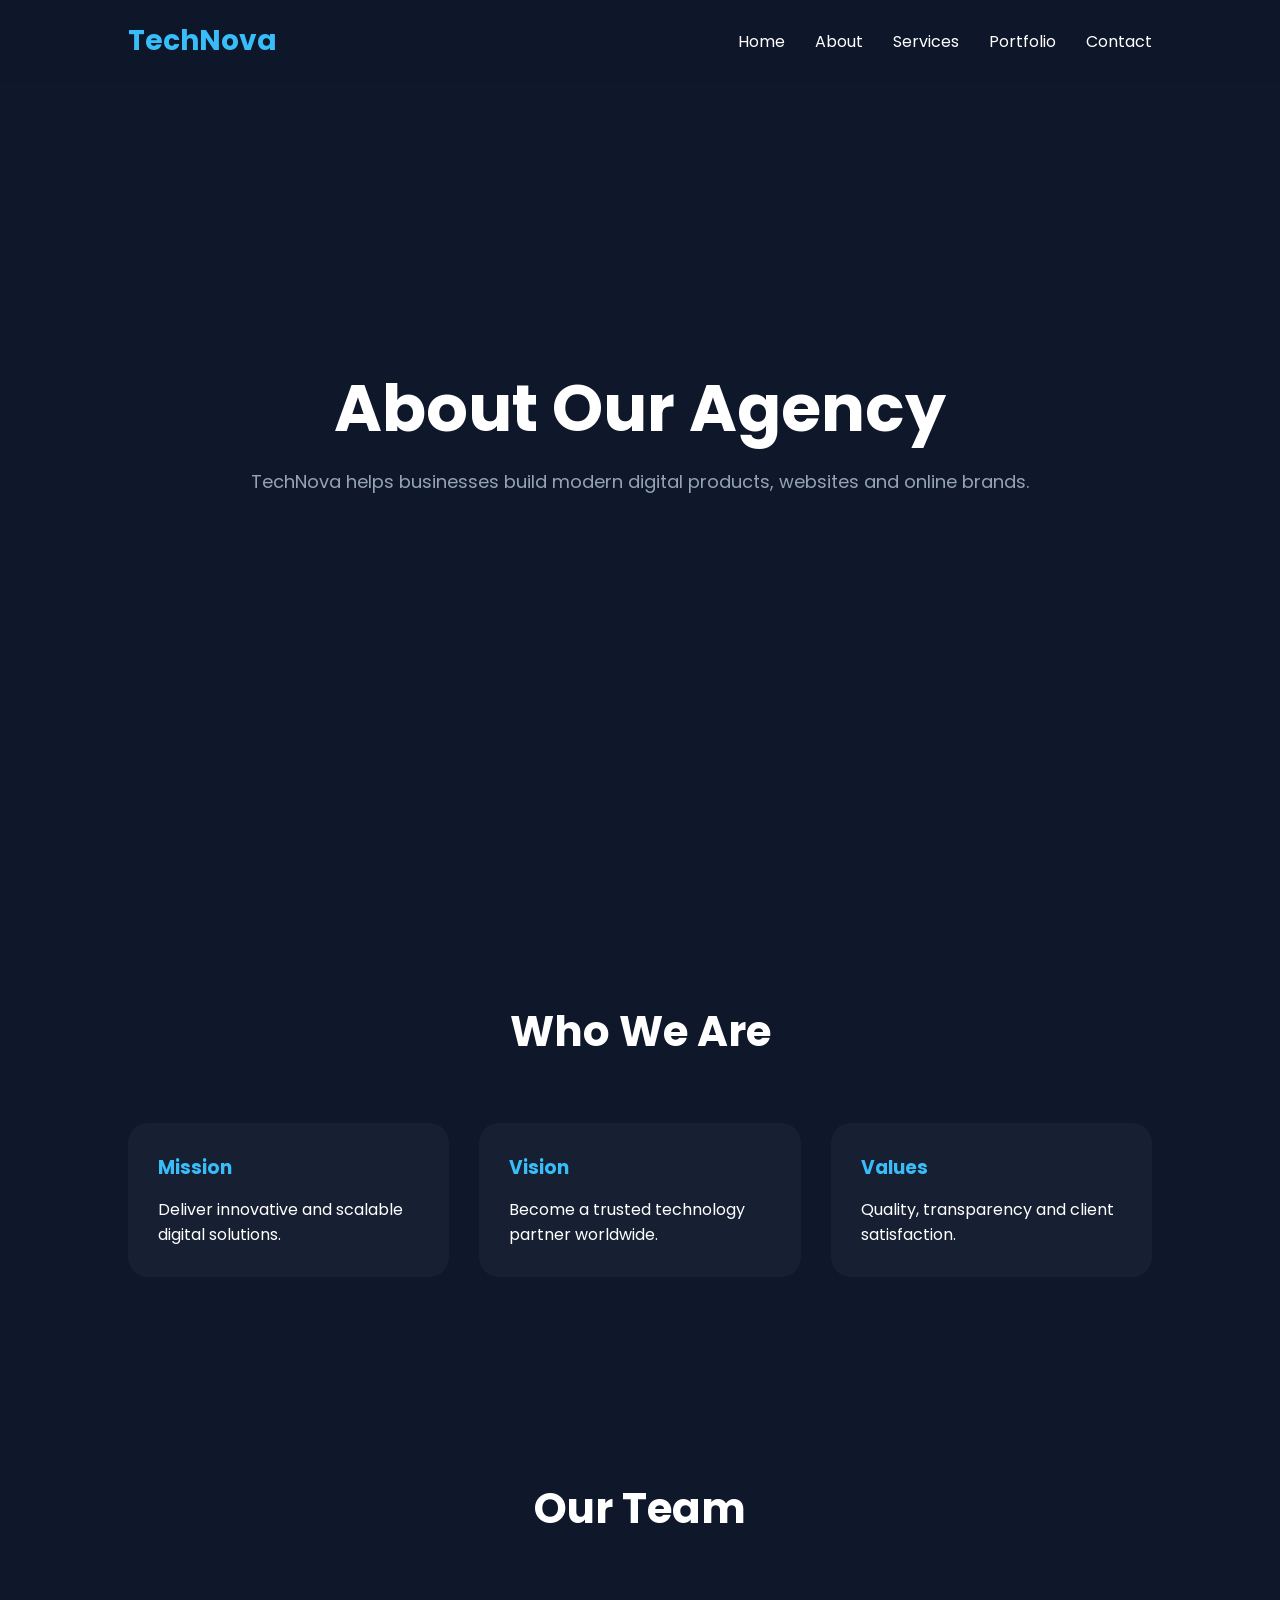
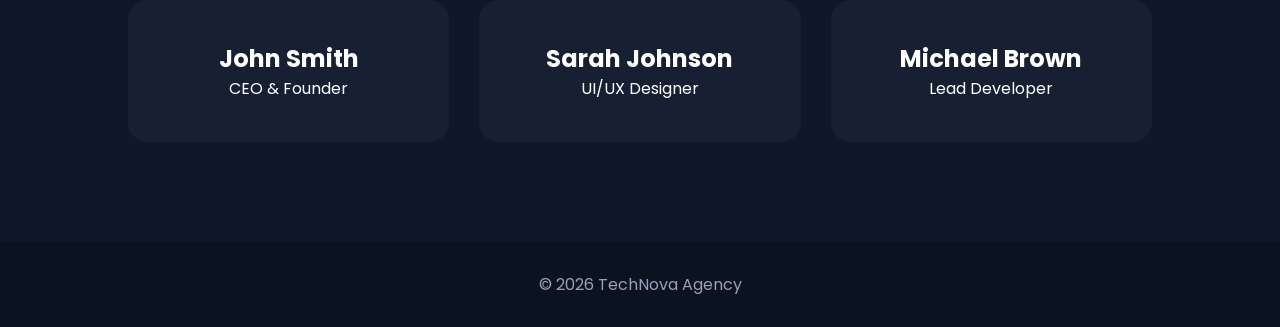
<file: about.html>
<!DOCTYPE html>
<html lang="en">
<head>
<meta charset="UTF-8">
<meta name="viewport" content="width=device-width, initial-scale=1.0">
<title>About | TechNova</title>

<link href="https://fonts.googleapis.com/css2?family=Poppins:wght@300;400;500;600;700&display=swap" rel="stylesheet">
<link rel="stylesheet" href="./style.css">
</head>

<body>

<header class="header">
    <a href="index.html" class="logo">TechNova</a>

    <nav class="navbar">
        <a href="index.html">Home</a>
        <a href="about.html">About</a>
        <a href="services.html">Services</a>
        <a href="portfolio.html">Portfolio</a>
        <a href="contact.html">Contact</a>
    </nav>
</header>

<section class="hero">

<div class="hero-content">
<h1>About Our Agency</h1>

<p>
TechNova helps businesses build modern digital products,
websites and online brands.
</p>
</div>

</section>

<section>

<h2>Who We Are</h2>

<div class="why-us">

<div class="why-card">
<h3>Mission</h3>
<p>
Deliver innovative and scalable digital solutions.
</p>
</div>

<div class="why-card">
<h3>Vision</h3>
<p>
Become a trusted technology partner worldwide.
</p>
</div>

<div class="why-card">
<h3>Values</h3>
<p>
Quality, transparency and client satisfaction.
</p>
</div>

</div>

</section>

<section>

<h2>Our Team</h2>

<div class="service-container">

<div class="service-card">
<h3>John Smith</h3>
<p>CEO & Founder</p>
</div>

<div class="service-card">
<h3>Sarah Johnson</h3>
<p>UI/UX Designer</p>
</div>

<div class="service-card">
<h3>Michael Brown</h3>
<p>Lead Developer</p>
</div>

</div>

</section>

<footer>
<p>© 2026 TechNova Agency</p>
</footer>

<script src="./script.js"></script>

</body>
</html>
</file>
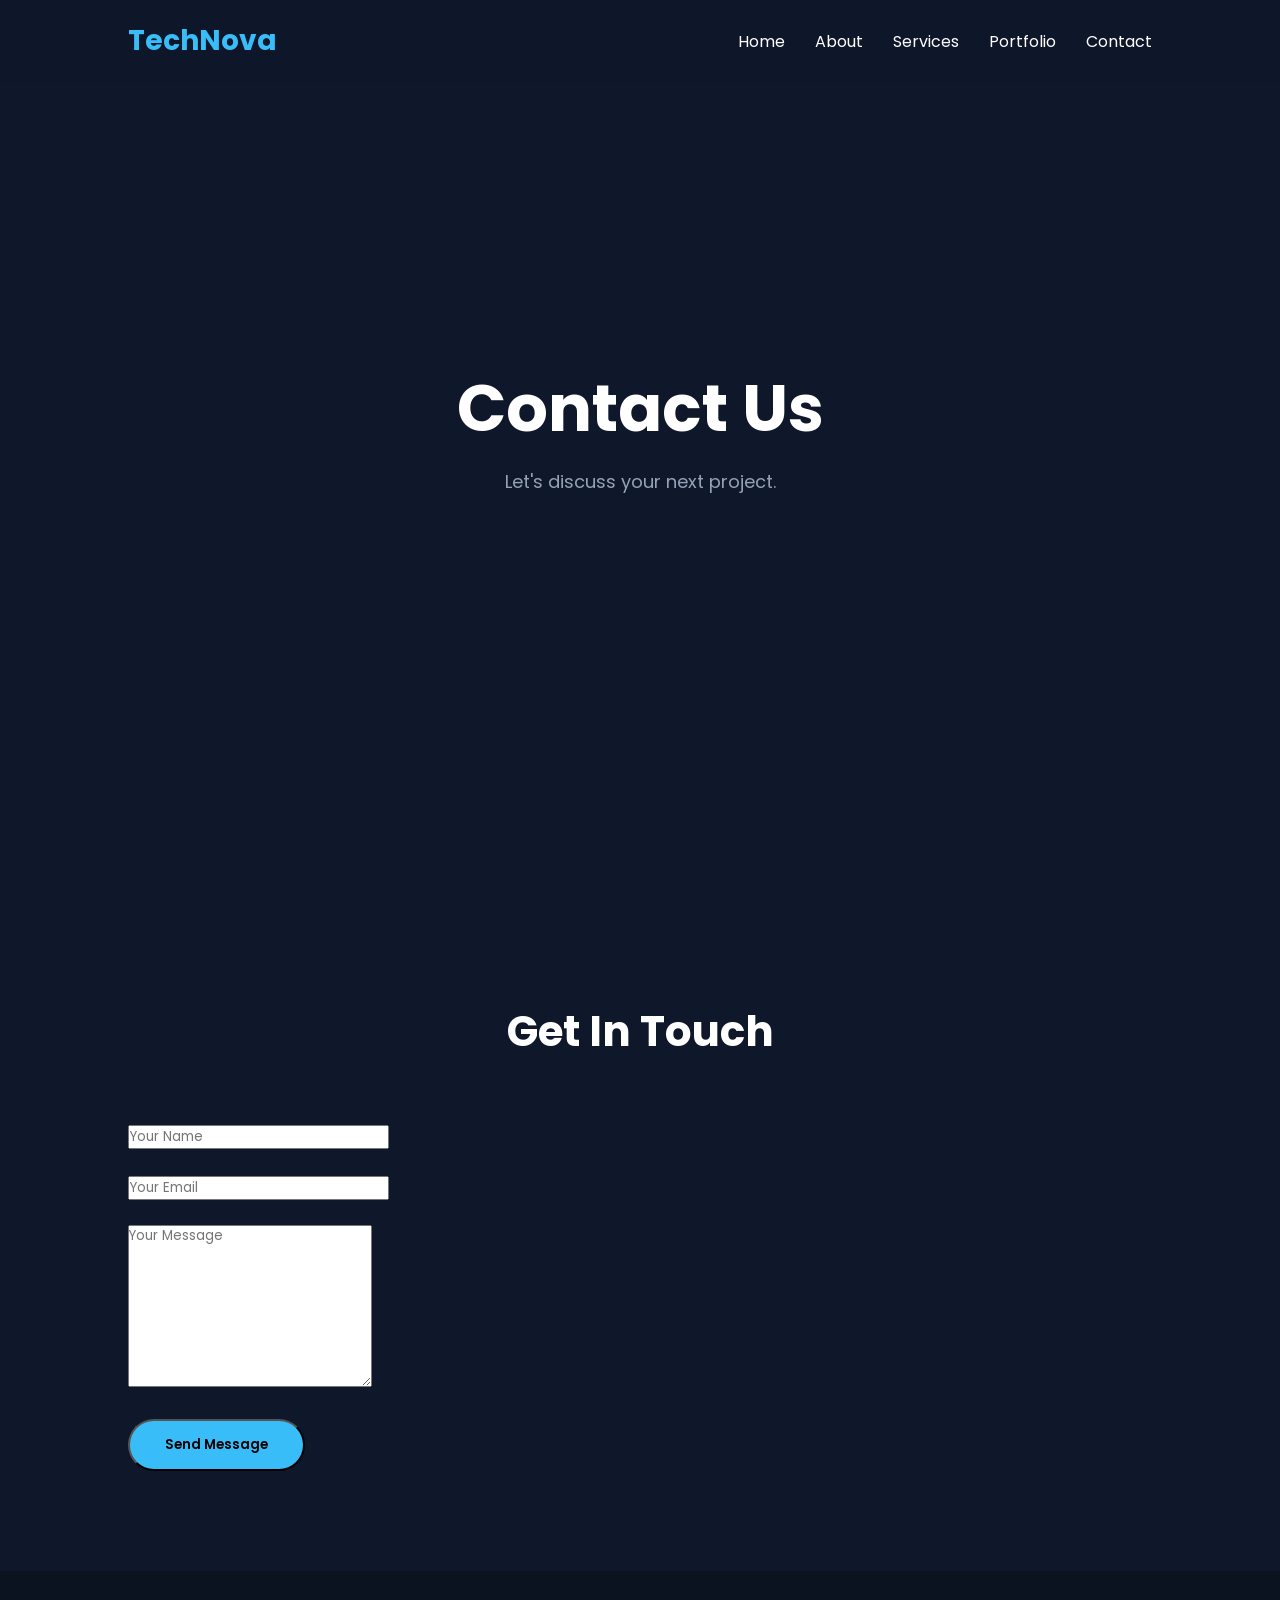
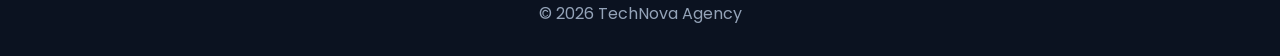
<file: contact.html>
<!DOCTYPE html>
<html lang="en">
<head>
<meta charset="UTF-8">
<meta name="viewport" content="width=device-width, initial-scale=1.0">
<title>Contact | TechNova</title>

<link href="https://fonts.googleapis.com/css2?family=Poppins:wght@300;400;500;600;700&display=swap" rel="stylesheet">
<link rel="stylesheet" href="./style.css">
</head>

<body>

<header class="header">

<a href="index.html" class="logo">
TechNova
</a>

<nav class="navbar">
<a href="index.html">Home</a>
<a href="about.html">About</a>
<a href="services.html">Services</a>
<a href="portfolio.html">Portfolio</a>
<a href="contact.html">Contact</a>
</nav>

</header>

<section class="hero">

<div class="hero-content">

<h1>Contact Us</h1>

<p>
Let's discuss your next project.
</p>

</div>

</section>

<section>

<h2>Get In Touch</h2>

<form action="https://api.web3forms.com/submit" method="POST">

  <input
        type="hidden"
            name="access_key"
            value="d05b442e-c269-45e1-b717-afe19d696d92">

<input
type="text"
name="name"
placeholder="Your Name"
required>

<br><br>

<input
type="email"
name="email"
placeholder="Your Email"
required>

<br><br>

<textarea
name="message"
rows="8"
placeholder="Your Message"
required>
</textarea>

<br><br>

<button class="btn" type="submit">
Send Message
</button>

</form>

</section>

<footer>
<p>© 2026 TechNova Agency</p>
</footer>

<script src="./script.js"></script>

</body>
</html>
</file>
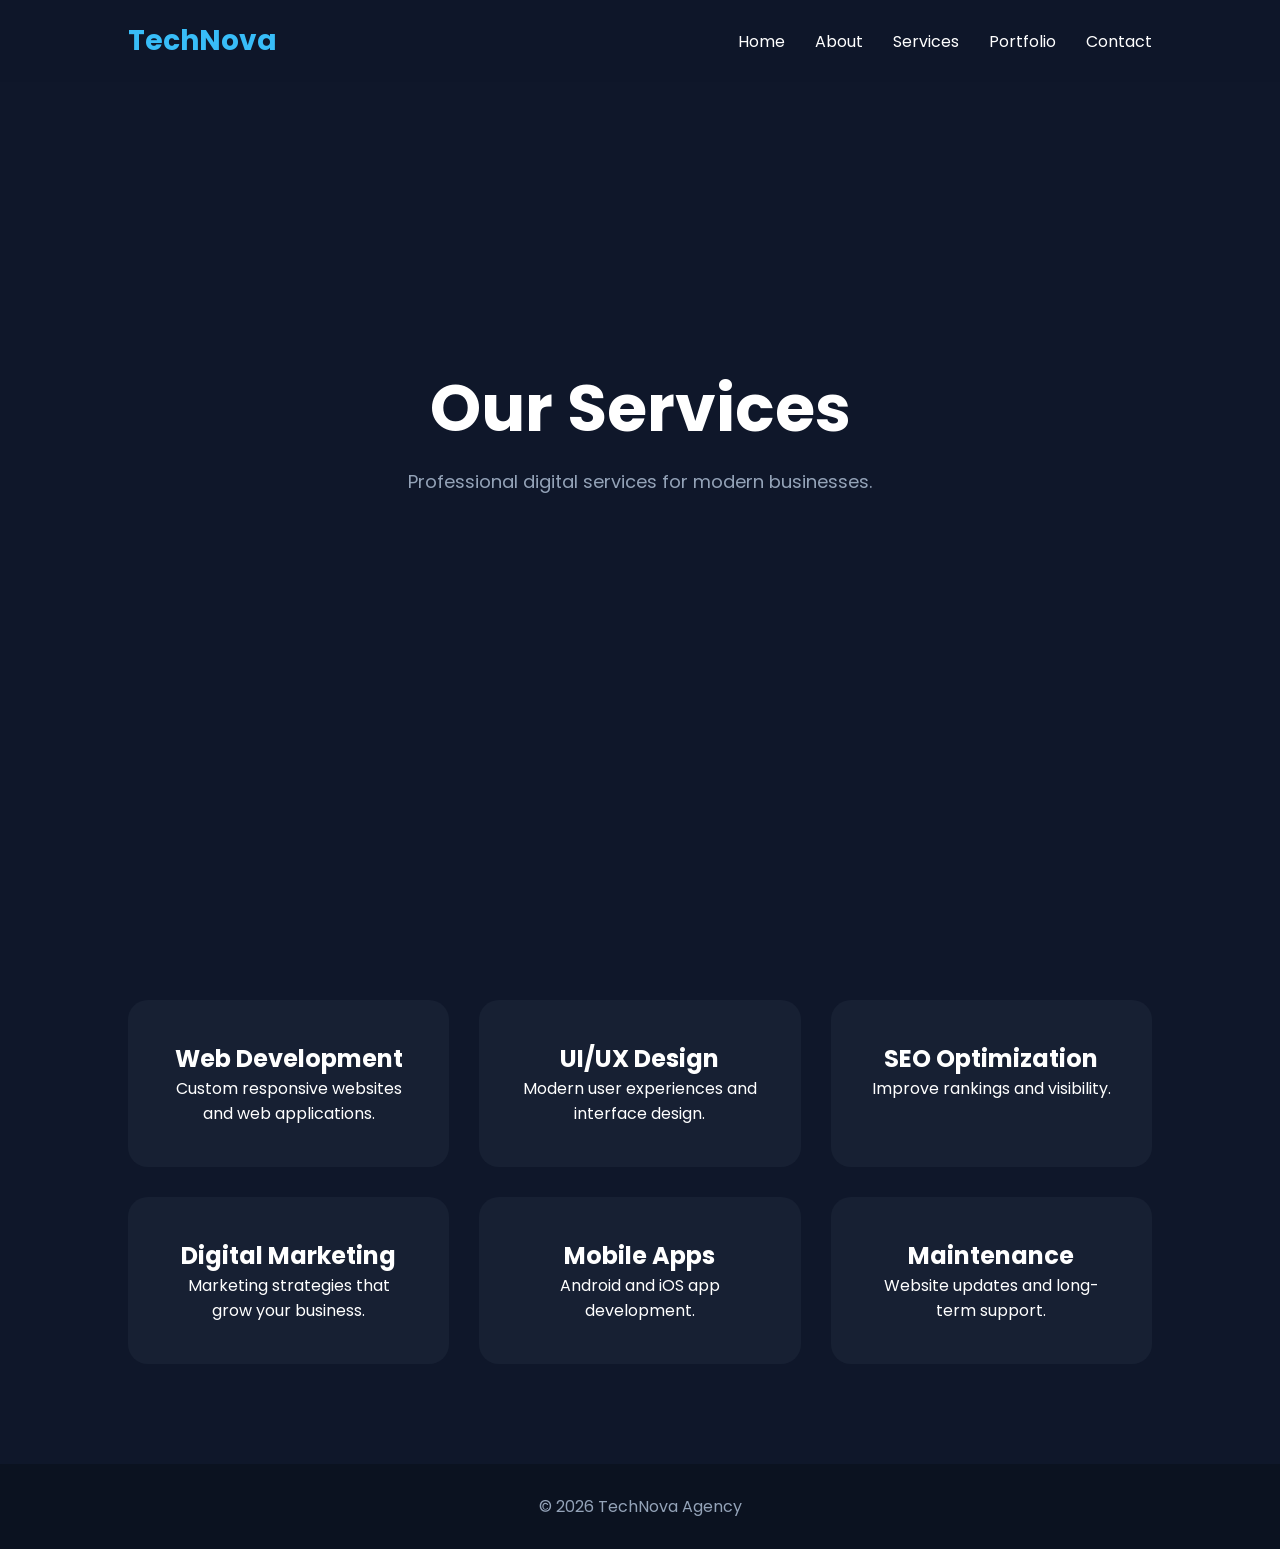
<file: services.html>
<!DOCTYPE html>
<html lang="en">
<head>
<meta charset="UTF-8">
<meta name="viewport" content="width=device-width, initial-scale=1.0">
<title>Services | TechNova</title>

<link href="https://fonts.googleapis.com/css2?family=Poppins:wght@300;400;500;600;700&display=swap" rel="stylesheet">
<link rel="stylesheet" href="./style.css">
</head>

<body>

<header class="header">

<a href="index.html" class="logo">
TechNova
</a>

<nav class="navbar">
<a href="index.html">Home</a>
<a href="about.html">About</a>
<a href="services.html">Services</a>
<a href="portfolio.html">Portfolio</a>
<a href="contact.html">Contact</a>
</nav>

</header>

<section class="hero">

<div class="hero-content">

<h1>Our Services</h1>

<p>
Professional digital services for modern businesses.
</p>

</div>

</section>

<section>

<div class="service-container">

<div class="service-card">
<h3>Web Development</h3>
<p>Custom responsive websites and web applications.</p>
</div>

<div class="service-card">
<h3>UI/UX Design</h3>
<p>Modern user experiences and interface design.</p>
</div>

<div class="service-card">
<h3>SEO Optimization</h3>
<p>Improve rankings and visibility.</p>
</div>

<div class="service-card">
<h3>Digital Marketing</h3>
<p>Marketing strategies that grow your business.</p>
</div>

<div class="service-card">
<h3>Mobile Apps</h3>
<p>Android and iOS app development.</p>
</div>

<div class="service-card">
<h3>Maintenance</h3>
<p>Website updates and long-term support.</p>
</div>

</div>

</section>

<footer>
<p>© 2026 TechNova Agency</p>
</footer>

<script src="./script.js"></script>

</body>
</html>
</file>
<file: style.css>
/* css/style.css */

*{
    margin:0;
    padding:0;
    box-sizing:border-box;
    text-decoration:none;
    list-style:none;
    font-family:'Poppins',sans-serif;
    scroll-behavior:smooth;
}

:root{
    --primary:#0f172a;
    --secondary:#1e293b;
    --accent:#38bdf8;
    --white:#ffffff;
    --gray:#94a3b8;
    --card:#172033;
}

body{
    background:var(--primary);
    color:var(--white);
    overflow-x:hidden;
}

/* ================= PROGRESS BAR ================= */

#progress-bar{
    position:fixed;
    top:0;
    left:0;
    height:4px;
    width:0%;
    background:var(--accent);
    z-index:9999;
}

/* ================= HEADER ================= */

.header{
    position:fixed;
    top:0;
    left:0;
    width:100%;
    padding:20px 10%;
    display:flex;
    justify-content:space-between;
    align-items:center;

    background:rgba(15,23,42,.75);
    backdrop-filter:blur(12px);

    z-index:1000;
}

.logo{
    color:var(--accent);
    font-size:28px;
    font-weight:700;
}

.navbar{
    display:flex;
    gap:30px;
}

.navbar a{
    color:white;
    transition:.3s;
}

.navbar a:hover{
    color:var(--accent);
}

/* ================= HERO ================= */

.hero{
    min-height:100vh;
    display:flex;
    justify-content:center;
    align-items:center;
    text-align:center;

    padding:120px 10%;

    background:
    linear-gradient(
        rgba(15,23,42,.85),
        rgba(15,23,42,.85)
    ),
    url("https://images.unsplash.com/photo-1498050108023-c5249f4df085?q=80&w=1400");

    background-size:cover;
    background-position:center;
}

.hero-content{
    max-width:850px;
}

.hero-content h1{
    font-size:65px;
    line-height:1.2;
    margin-bottom:20px;
}

.hero-content p{
    color:var(--gray);
    font-size:18px;
    margin-bottom:35px;
}

.btn{
    display:inline-block;
    padding:14px 35px;
    border-radius:50px;
    background:var(--accent);
    color:#000;
    font-weight:600;
    transition:.3s;
}

.btn:hover{
    transform:translateY(-5px);
    box-shadow:0 0 25px var(--accent);
}

/* ================= SECTIONS ================= */

section{
    padding:100px 10%;
}

section h2{
    text-align:center;
    font-size:42px;
    margin-bottom:60px;
}

/* ================= SERVICES ================= */

.service-container{
    display:grid;
    grid-template-columns:repeat(auto-fit,minmax(280px,1fr));
    gap:30px;
}

.service-card{
    background:var(--card);
    padding:40px;
    border-radius:20px;
    text-align:center;
    transition:.4s;
    border:1px solid transparent;
}

.service-card:hover{
    transform:translateY(-10px);
    border-color:var(--accent);
}

.service-card i{
    font-size:60px;
    color:var(--accent);
    margin-bottom:20px;
}

.service-card h3{
    font-size:24px;
}

/* ================= STATS ================= */

.stats{
    display:grid;
    grid-template-columns:repeat(auto-fit,minmax(250px,1fr));
    gap:25px;
}

.stat-box{
    background:var(--card);
    border-radius:20px;
    padding:40px;
    text-align:center;
}

.stat-box h2{
    color:var(--accent);
    font-size:55px;
    margin-bottom:10px;
}

.stat-box p{
    color:var(--gray);
    font-size:18px;
}

/* ================= WHY US ================= */

.why-us{
    display:grid;
    grid-template-columns:repeat(auto-fit,minmax(300px,1fr));
    gap:30px;
}

.why-card{
    background:var(--card);
    border-radius:20px;
    padding:30px;
}

.why-card h3{
    margin-bottom:15px;
    color:var(--accent);
}

/* ================= PORTFOLIO ================= */

.portfolio-grid{
    display:grid;
    grid-template-columns:repeat(auto-fit,minmax(320px,1fr));
    gap:30px;
}

.portfolio-card{
    overflow:hidden;
    border-radius:20px;
    position:relative;
}

.portfolio-card img{
    width:100%;
    display:block;
    transition:.5s;
}

.portfolio-card:hover img{
    transform:scale(1.08);
}

/* ================= TESTIMONIAL ================= */

.testimonial-container{
    display:grid;
    grid-template-columns:repeat(auto-fit,minmax(300px,1fr));
    gap:25px;
}

.testimonial-card{
    background:var(--card);
    padding:30px;
    border-radius:20px;
}

.testimonial-card p{
    color:var(--gray);
    line-height:1.8;
    margin-bottom:15px;
}

.testimonial-card h4{
    color:var(--accent);
}

/* ================= CTA ================= */

.cta{
    text-align:center;
    background:var(--secondary);
    border-radius:30px;
    margin:50px 10%;
}

.cta h2{
    margin-bottom:25px;
}

/* ================= FOOTER ================= */

footer{
    background:#0b1220;
    padding:30px;
    text-align:center;
    color:var(--gray);
}

/* ================= RESPONSIVE ================= */

@media(max-width:991px){

    .header{
        padding:20px 5%;
    }

    section{
        padding:80px 5%;
    }

    .hero{
        padding:120px 5%;
    }

    .hero-content h1{
        font-size:50px;
    }
}

@media(max-width:768px){

    .navbar{
        gap:15px;
        flex-wrap:wrap;
        justify-content:center;
    }

    .hero-content h1{
        font-size:38px;
    }

    .hero-content p{
        font-size:16px;
    }

    section h2{
        font-size:32px;
    }

    .stat-box h2{
        font-size:42px;
    }
}

@media(max-width:480px){

    .header{
        flex-direction:column;
        gap:15px;
    }

    .logo{
        font-size:24px;
    }

    .navbar{
        gap:12px;
    }

    .hero-content h1{
        font-size:32px;
    }
}
/* ==========================
FADE ANIMATION
========================== */

.hidden{
    opacity:0;
    transform:translateY(40px);
    transition:.8s ease;
}

.show{
    opacity:1;
    transform:translateY(0);
}

/* ACTIVE NAV */

.navbar a.active{
    color:var(--accent);
}
</file>
